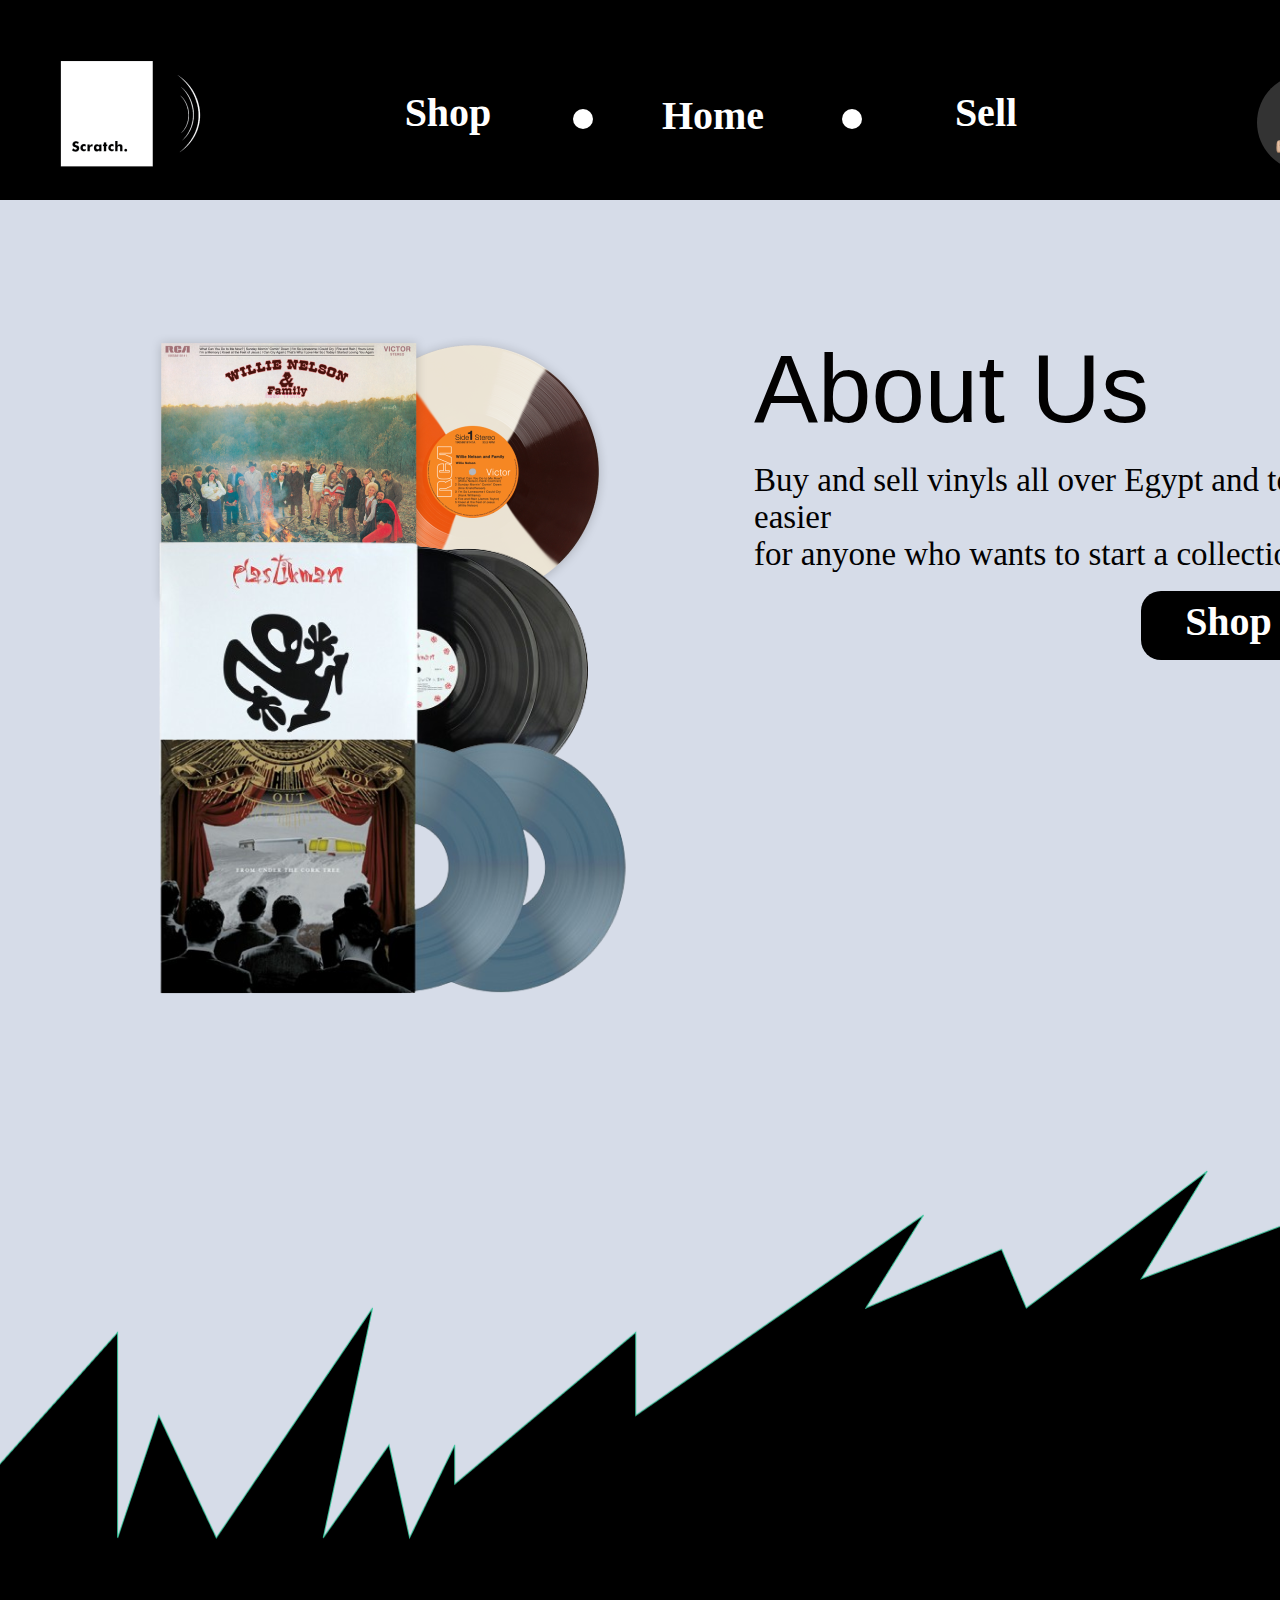
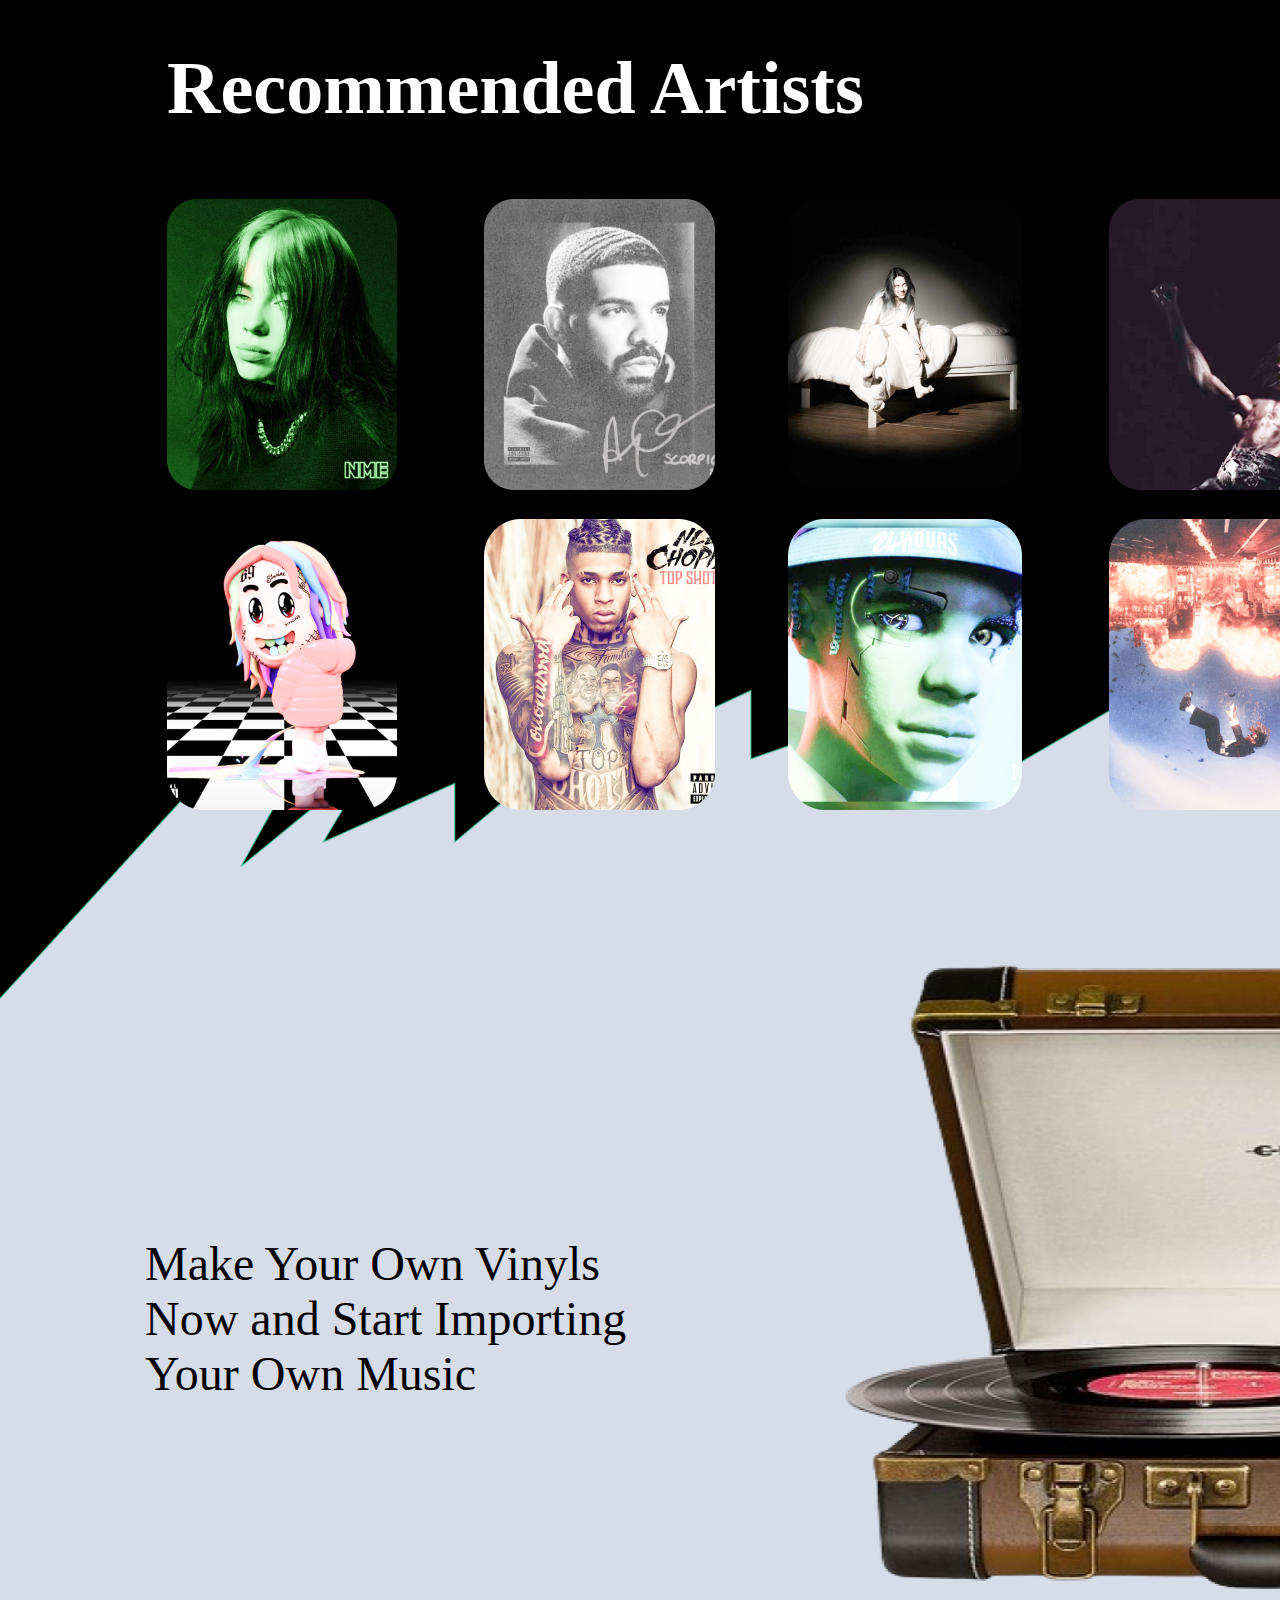
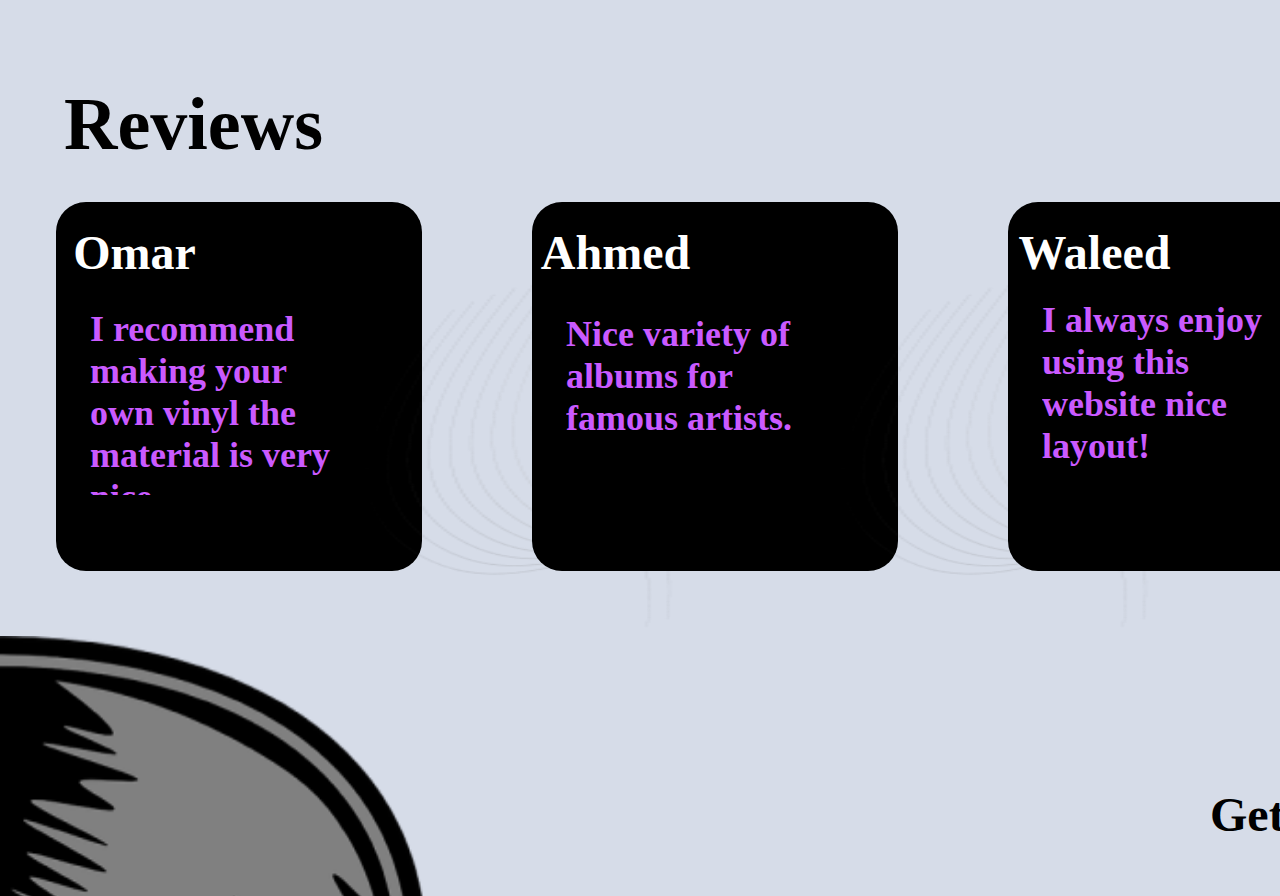
<file: index.html>
<!-- 
/*
 *	This content is generated from the PSD File Info.
 *	(Alt+Shift+Ctrl+I).
 *
 *	@desc 		
 *	@file 		desktop___4
 *	@date 		Sunday 17th of December 2023 06:59:06 AM
 *	@title 		Page 1
 *	@author 	
 *	@keywords 	
 *	@generator 	Export Kit v1.3.figma
 *
*/
 -->
<!DOCTYPE html>
<html xmlns="http://www.w3.org/1999/xhtml" xml:lang="en" lang="en">
  <head>
    <meta http-equiv="content-type" content="text/html" charset="utf-8" />
    <title>desktop___4</title>
    <meta name="viewport" content="width=device-width, initial-scale=1.0" />
    <meta name="description" content="" />
    <link rel="StyleSheet" href="desktop___4.css" />
    <script src="https://secure.exportkit.com/cdn/js/ek_googlefonts.js?v=6"></script>
    <!-- Add your custom HEAD content here -->
    <!-- Include animate.css -->
    <link
      rel="stylesheet"
      href="https://cdnjs.cloudflare.com/ajax/libs/animate.css/4.1.1/animate.min.css"
    />

    <!-- Include jQuery -->
    <script src="https://ajax.googleapis.com/ajax/libs/jquery/3.5.1/jquery.min.js"></script>
  </head>
  <body>
    <div id="content-container">
      <div id="page_desktop___4_ek1" nameid="Desktop - 4">
        <div nameid="Desktop - 4" id="_bg__desktop___4_ek2"></div>
        <div nameid="Rectangle 25" id="rectangle_25"></div>
        <img src="skins/vector_91.png" nameid="Vector 91" id="vector_91" />
        <div nameid="About Us" id="about_us">About Us</div>
        <div nameid="Get Help!" id="get_help_">Get Help!</div>
        <div
          nameid="Buy and sell vinyls all over Egypt and to make it easier for anyone who wants to start a collection."
          id="buy_and_sell_vinyls_all_over_egypt_and_to_make_it_easier_for_anyone_who_wants_to_start_a_collection_"
        >
          Buy and sell vinyls all over Egypt and to make it easier <br />for
          anyone who wants to start a collection.
        </div>
        <div nameid="Recommended Artists" id="recommended_artists">
          Recommended Artists
        </div>
        <div nameid="Reviews" id="reviews">Reviews</div>

        <div id="memoji__male_04" nameid="memoji  male 04">
          <div nameid="memoji  male 04" id="_bg__memoji__male_04_ek1"></div>
          <img src="skins/image_1.png" nameid="image 1" id="image_1" />
        </div>
        <img
          src="skins/rectangle_8.png"
          nameid="Rectangle 8"
          id="rectangle_8"
        />
        <img
          src="skins/rectangle_9.png"
          nameid="Rectangle 9"
          id="rectangle_9"
        />
        <img
          src="skins/rectangle_10.png"
          nameid="Rectangle 10"
          id="rectangle_10"
        />
        <img
          src="skins/ab67616d0000b273a44014b83e1dde7144786bb5_1.png"
          nameid="ab67616d0000b273a44014b83e1dde7144786bb5 1"
          id="ab67616d0000b273a44014b83e1dde7144786bb5_1"
        />
        <img
          src="skins/_81owpybehsl_1.png"
          nameid="81owPYBehsL 1"
          id="_81owpybehsl_1"
        />
        <img
          src="skins/_1621578272_9731577f0a75552091dce6b7963aa2f1_1.png"
          nameid="1621578272_9731577f0a75552091dce6b7963aa2f1 1"
          id="_1621578272_9731577f0a75552091dce6b7963aa2f1_1"
        />
        <img
          src="skins/artworks_1d27e12f_6e08_40cd_b343_68787c54ce1f_0_t500x500.png"
          nameid="artworks-1d27e12f-6e08-40cd-b343-68787c54ce1f-0-t500x500"
          id="artworks_1d27e12f_6e08_40cd_b343_68787c54ce1f_0_t500x500"
        />
        <img
          src="skins/travis_scott___utopia.png"
          nameid="Travis_Scott_-_Utopia"
          id="travis_scott___utopia"
        />

        <div id="frame_2" nameid="Frame 2">
          <div nameid="Frame 2" id="_bg__frame_2_ek1"></div>
          <img src="skins/union.png" nameid="Union" id="union" />
        </div>

        <div id="frame_5" nameid="Frame 5">
          <div nameid="Frame 5" id="_bg__frame_5_ek1"></div>
          <div
            nameid="Make Your Own Vinyls Now and Start Importing Your Own Music"
            id="make_your_own_vinyls_now_and_start_importing_your_own_music"
          >
            Make Your Own Vinyls<br />Now and Start Importing Your Own Music
          </div>
        </div>

        <div id="frame_3" nameid="Frame 3">
          <div nameid="Frame 3" id="_bg__frame_3_ek1"></div>
          <img src="skins/union_ek1.png" nameid="Union" id="union_ek1" />
          <div nameid="Ahmed" id="ahmed">Ahmed</div>
          <div
            nameid="Nice variety of albums for famous artists."
            id="nice_variety_of_albums_for_famous_artists_"
          >
            Nice variety of albums for famous artists.
          </div>
        </div>

        <div id="frame_4" nameid="Frame 4">
          <div nameid="Frame 4" id="_bg__frame_4_ek1"></div>
          <img src="skins/union_ek2.png" nameid="Union" id="union_ek2" />
          <div nameid="Waleed" id="waleed">Waleed</div>
          <div
            nameid="I always enjoy using this website nice layout!"
            id="i_always_enjoy_using_this_website_nice_layout_"
          >
            I always enjoy using this website nice layout!
          </div>
        </div>
        <div nameid="Omar" id="omar">Omar</div>
        <div
          nameid="I recommend making your own vinyl the material is very nice."
          id="i_recommend_making_your_own_vinyl_the_material_is_very_nice_"
        >
          I recommend making your own vinyl the material is very nice.
        </div>
        <div nameid="Rectangle 15" id="rectangle_15"></div>
        <div nameid="Shop" id="shop">Shop</div>
        <div nameid="Home" id="home">Home</div>
        <div nameid="Shop" id="shop_ek1">Shop</div>
        <div nameid="Sell" id="sell">Sell</div>
        <img src="skins/asset_2_1.png" nameid="Asset 2 1" id="asset_2_1" />
        <img
          src="skins/willie_nelson_and_family_vinyl_transparent_rotm_v2_1.png"
          nameid="willie_nelson_and_family_vinyl_transparent_rotm_v2_1"
          id="willie_nelson_and_family_vinyl_transparent_rotm_v2_1"
        />
        <img
          src="skins/releaseformat_1425896_239307_removebg_preview.png"
          nameid="ReleaseFormat-1425896-239307-removebg-preview"
          id="releaseformat_1425896_239307_removebg_preview"
        />
        <img
          src="skins/fall_out_boy_removebg_preview.png"
          nameid="fall-out-boy-removebg-preview"
          id="fall_out_boy_removebg_preview"
        />
        <img
          src="skins/vinyl_png68_1.png"
          nameid="vinyl_PNG68 1"
          id="vinyl_png68_1"
        />
        <img
          src="skins/crosley_executive_cr6019a_phonograph_record_turntable_turntable_removebg_preview_1.png"
          nameid="crosley-executive-cr6019a-phonograph-record-turntable-turntable-removebg-preview 1"
          id="crosley_executive_cr6019a_phonograph_record_turntable_turntable_removebg_preview_1"
        />
        <div nameid="Ellipse 17" id="ellipse_17"></div>
        <div nameid="Ellipse 18" id="ellipse_18"></div>
      </div>
    </div>
    <script>
      // Use jQuery for simplicity
      $(document).ready(function () {
        $(window).scroll(function () {
          $("img").each(function () {
            if ($(this).isInViewport()) {
              $(this).addClass("animate__animated animate__backInUp");
            }
          });
          $("div").each(function () {
            if ($(this).isInViewport()) {
              $(this).addClass("animate__animated animate__fadeInUp");
            }
          });
        });
      });

      // Helper function to check if an element is in the viewport
      $.fn.isInViewport = function () {
        var elementTop = $(this).offset().top;
        var elementBottom = elementTop + $(this).outerHeight();
        var viewportTop = $(window).scrollTop();
        var viewportBottom = viewportTop + $(window).height();
        return elementBottom > viewportTop && elementTop < viewportBottom;
      };
    </script>
  </body>
</html>
</file>
<file: desktop___4.css>
/*
	@name desktop___4
*/
/* Only edit this if you know what you are doing! */
body { margin: 0px; padding: 0px; font-family:"Arial"; overflow-x:hidden; }

/* Only edit this if you know what you are doing! */
img { position: absolute; display: block; margin: 0px; border: none; padding: 0px; }

/* Only edit this if you know what you are doing! */
div { position: absolute; }

#content-container { display: block; position: relative; width: 1440px; width: 1440px; height: 4096px; overflow: hidden; display: block;  margin-left: auto; margin-right: auto;  }


#page_desktop___4_ek1 {
	top: 0px;
	left: 0px;
	width: 1440px;
	height: 4096px;
}

#_bg__desktop___4_ek2 {
	top: 0px;
	left: 0px;
	width: 1440px;
	height: 4096px;
	background:rgba(213.86,220.06,232.46,1);
}


#rectangle_25 {
	top: -53px;
	left: 0px;
	width: 1440px;
	height: 253px;
	background:rgba(0,0,0,1);
}


#vector_91 {
	top: 999px;
	left: -1px;
	width: 1440px;
	height: 1620.52px;
}


#about_us {
	top: 334px;
	left: 754px;
	width: 532.6px;
	height: 169.6px;
	overflow: hidden;
	font-family: Libre Barcode 128 Text;
	font-size: 96px;
	text-align: left;
	color:#020101;
}


#get_help_ {
	top: 3987px;
	left: 1210px;
	width: 541.8px;
	height: 190.8px;
	overflow: hidden;
	font-family: Agency FB;
	font-size: 48px;
	font-weight: bold;
	text-align: left;
	color:#000000;
}


#buy_and_sell_vinyls_all_over_egypt_and_to_make_it_easier_for_anyone_who_wants_to_start_a_collection_ {
	top: 462px;
	left: 754px;
	width: 675.3px;
	height: 488.3px;
	overflow: hidden;
	font-family: Agency FB;
	font-size: 33px;
	text-align: left;
	color:#020101;
}


#recommended_artists {
	top: 1646px;
	left: 167px;
	width: 773.4px;
	height: 198.4px;
	overflow: hidden;
	font-family: Agency FB;
	font-size: 74px;
	font-weight: bold;
	text-align: left;
	color:#FFFFFF;
}


#reviews {
	top: 3282px;
	left: 64px;
	width: 773.4px;
	height: 198.4px;
	overflow: hidden;
	font-family: Agency FB;
	font-size: 74px;
	font-weight: bold;
	text-align: left;
	color:#000000;
}

#memoji__male_04 {
	top: 74px;
	left: 1257px;
	width: 97px;
	height: 97px;
}

#_bg__memoji__male_04_ek1 {
	top: 0px;
	left: 0px;
	width: 97px;
	height: 97px;
	-ms-border-radius: 200px;
	-o-border-radius: 200px;
	-moz-border-radius: 200px;
	-webkit-border-radius: 200px;
	border-radius: 200px;
	background:rgba(255,255,255,0.2);
}


#image_1 {
	top: 14.06px;
	left: 19.11px;
	width: 57.33px;
	height: 68.87px;
}


#rectangle_8 {
	top: 1799px;
	left: 167px;
	width: 230px;
	height: 291px;
}


#rectangle_9 {
	top: 1799px;
	left: 484px;
	width: 231px;
	height: 291px;
}


#rectangle_10 {
	top: 1799px;
	left: 788px;
	width: 234px;
	height: 291px;
}


#ab67616d0000b273a44014b83e1dde7144786bb5_1 {
	top: 2119px;
	left: 167px;
	width: 230px;
	height: 291px;
}


#_81owpybehsl_1 {
	top: 2119px;
	left: 484px;
	width: 231px;
	height: 291px;
}


#_1621578272_9731577f0a75552091dce6b7963aa2f1_1 {
	top: 2119px;
	left: 788px;
	width: 234px;
	height: 291px;
}


#artworks_1d27e12f_6e08_40cd_b343_68787c54ce1f_0_t500x500 {
	top: 2119px;
	left: 1109px;
	width: 234px;
	height: 291px;
}


#travis_scott___utopia {
	top: 1799px;
	left: 1109px;
	width: 234px;
	height: 291px;
}

#frame_2 {
	top: 3402px;
	left: 56px;
	width: 366px;
	height: 369px;
}

#_bg__frame_2_ek1 {
	top: 0px;
	left: 0px;
	width: 366px;
	height: 369px;
	-ms-border-radius: 30px;
	-o-border-radius: 30px;
	-moz-border-radius: 30px;
	-webkit-border-radius: 30px;
	border-radius: 30px;
	background:rgba(0,0,0,1);
}


#union {
	top: 57.34px;
	left: 309px;
	width: 317.96px;
	height: 369px;
}

#frame_5 {
	top: 2530px;
	left: 90px;
	width: 713px;
	height: 492px;
}

#_bg__frame_5_ek1 {
	top: 0px;
	left: 0px;
	width: 713px;
	height: 492px;
	-ms-border-radius: 30px;
	-o-border-radius: 30px;
	-moz-border-radius: 30px;
	-webkit-border-radius: 30px;
	border-radius: 30px;
	background:#;
}


#make_your_own_vinyls_now_and_start_importing_your_own_music {
	top: 306.29px;
	left: 55px;
	width: 486.31px;
	height: 447.64px;
	overflow: hidden;
	font-family: Agency FB;
	font-size: 48px;
	text-align: left;
	color:#000000;
}

#frame_3 {
	top: 3402px;
	left: 532px;
	width: 366px;
	height: 369px;
}

#_bg__frame_3_ek1 {
	top: 0px;
	left: 0px;
	width: 366px;
	height: 369px;
	-ms-border-radius: 30px;
	-o-border-radius: 30px;
	-moz-border-radius: 30px;
	-webkit-border-radius: 30px;
	border-radius: 30px;
	background:rgba(0,0,0,1);
}


#union_ek1 {
	top: 57.34px;
	left: 309px;
	width: 317.96px;
	height: 369px;
}


#ahmed {
	top: 23px;
	left: -37px;
	width: 241px;
	height: 190.8px;
	overflow: hidden;
	font-family: Agency FB;
	font-size: 48px;
	font-weight: bold;
	text-align: center;
	color:#FFFFFF;
}


#nice_variety_of_albums_for_famous_artists_ {
	top: 111px;
	left: 34px;
	width: 257.6px;
	height: 186.6px;
	overflow: hidden;
	font-family: Agency FB;
	font-size: 36px;
	font-weight: bold;
	text-align: left;
	color:#CA5AFF;
}

#frame_4 {
	top: 3402px;
	left: 1008px;
	width: 366px;
	height: 369px;
}

#_bg__frame_4_ek1 {
	top: 0px;
	left: 0px;
	width: 366px;
	height: 369px;
	-ms-border-radius: 30px;
	-o-border-radius: 30px;
	-moz-border-radius: 30px;
	-webkit-border-radius: 30px;
	border-radius: 30px;
	background:rgba(0,0,0,1);
}


#union_ek2 {
	top: 57.34px;
	left: 309px;
	width: 317.96px;
	height: 369px;
}


#waleed {
	top: 23px;
	left: -34px;
	width: 241px;
	height: 190.8px;
	overflow: hidden;
	font-family: Agency FB;
	font-size: 48px;
	font-weight: bold;
	text-align: center;
	color:#FFFFFF;
}


#i_always_enjoy_using_this_website_nice_layout_ {
	top: 97px;
	left: 34px;
	width: 257.6px;
	height: 186.6px;
	overflow: hidden;
	font-family: Agency FB;
	font-size: 36px;
	font-weight: bold;
	text-align: left;
	color:#CA5AFF;
}


#omar {
	top: 3425px;
	left: 14px;
	width: 241px;
	height: 190.8px;
	overflow: hidden;
	font-family: Agency FB;
	font-size: 48px;
	font-weight: bold;
	text-align: center;
	color:#FFFFFF;
}


#i_recommend_making_your_own_vinyl_the_material_is_very_nice_ {
	top: 3508px;
	left: 90px;
	width: 257.6px;
	height: 186.6px;
	overflow: hidden;
	font-family: Agency FB;
	font-size: 36px;
	font-weight: bold;
	text-align: left;
	color:#CA5AFF;
}


#rectangle_15 {
	top: 591px;
	left: 1141px;
	width: 179px;
	height: 69px;
	-ms-border-radius: 20px;
	-o-border-radius: 20px;
	-moz-border-radius: 20px;
	-webkit-border-radius: 20px;
	border-radius: 20px;
	background:rgba(0,0,0,1);
}


#shop {
	top: 598px;
	left: 1087px;
	width: 283px;
	height: 85px;
	overflow: hidden;
	font-family: Agency FB;
	font-size: 40px;
	font-weight: bold;
	text-align: center;
	color:#FFFFFF;
}


#home {
	top: 92px;
	left: 635px;
	width: 156px;
	height: 85px;
	overflow: hidden;
	font-family: Agency FB;
	font-size: 40px;
	font-weight: bold;
	text-align: center;
	color:#FFFFFF;
}


#shop_ek1 {
	top: 89px;
	left: 370px;
	width: 156px;
	height: 85px;
	overflow: hidden;
	font-family: Agency FB;
	font-size: 40px;
	font-weight: bold;
	text-align: center;
	color:#FFFFFF;
}


#sell {
	top: 89px;
	left: 908px;
	width: 156px;
	height: 85px;
	overflow: hidden;
	font-family: Agency FB;
	font-size: 40px;
	font-weight: bold;
	text-align: center;
	color:#FFFFFF;
}


#asset_2_1 {
	top: 60px;
	left: 60px;
	width: 145px;
	height: 133px;
}


#willie_nelson_and_family_vinyl_transparent_rotm_v2_1 {
	top: 334px;
	left: 151px;
	width: 458px;
	height: 275px;
}


#releaseformat_1425896_239307_removebg_preview {
	top: 449px;
	left: 133px;
	width: 476px;
	height: 476px;
}


#fall_out_boy_removebg_preview {
	top: 665px;
	left: 133px;
	width: 521px;
	height: 402px;
}


#vinyl_png68_1 {
	top: 3836px;
	left: -357px;
	width: 783px;
	height: 519px;
}


#crosley_executive_cr6019a_phonograph_record_turntable_turntable_removebg_preview_1 {
	top: 2530px;
	left: 797px;
	width: 824px;
	height: 694px;
}


#ellipse_17 {
	top: 109px;
	left: 573px;
	width: 20px;
	height: 20px;
	-ms-border-radius: 10px / 10px;
	-o-border-radius: 10px / 10px;
	-moz-border-radius: 10px / 10px;
	-webkit-border-radius: 10px / 10px;
	border-radius: 10px / 10px;
	background:rgba(255,255,255,1);
}


#ellipse_18 {
	top: 109px;
	left: 842px;
	width: 20px;
	height: 20px;
	-ms-border-radius: 10px / 10px;
	-o-border-radius: 10px / 10px;
	-moz-border-radius: 10px / 10px;
	-webkit-border-radius: 10px / 10px;
	border-radius: 10px / 10px;
	background:rgba(255,255,255,1);
}



/* Add your custom CSS here */
</file>
